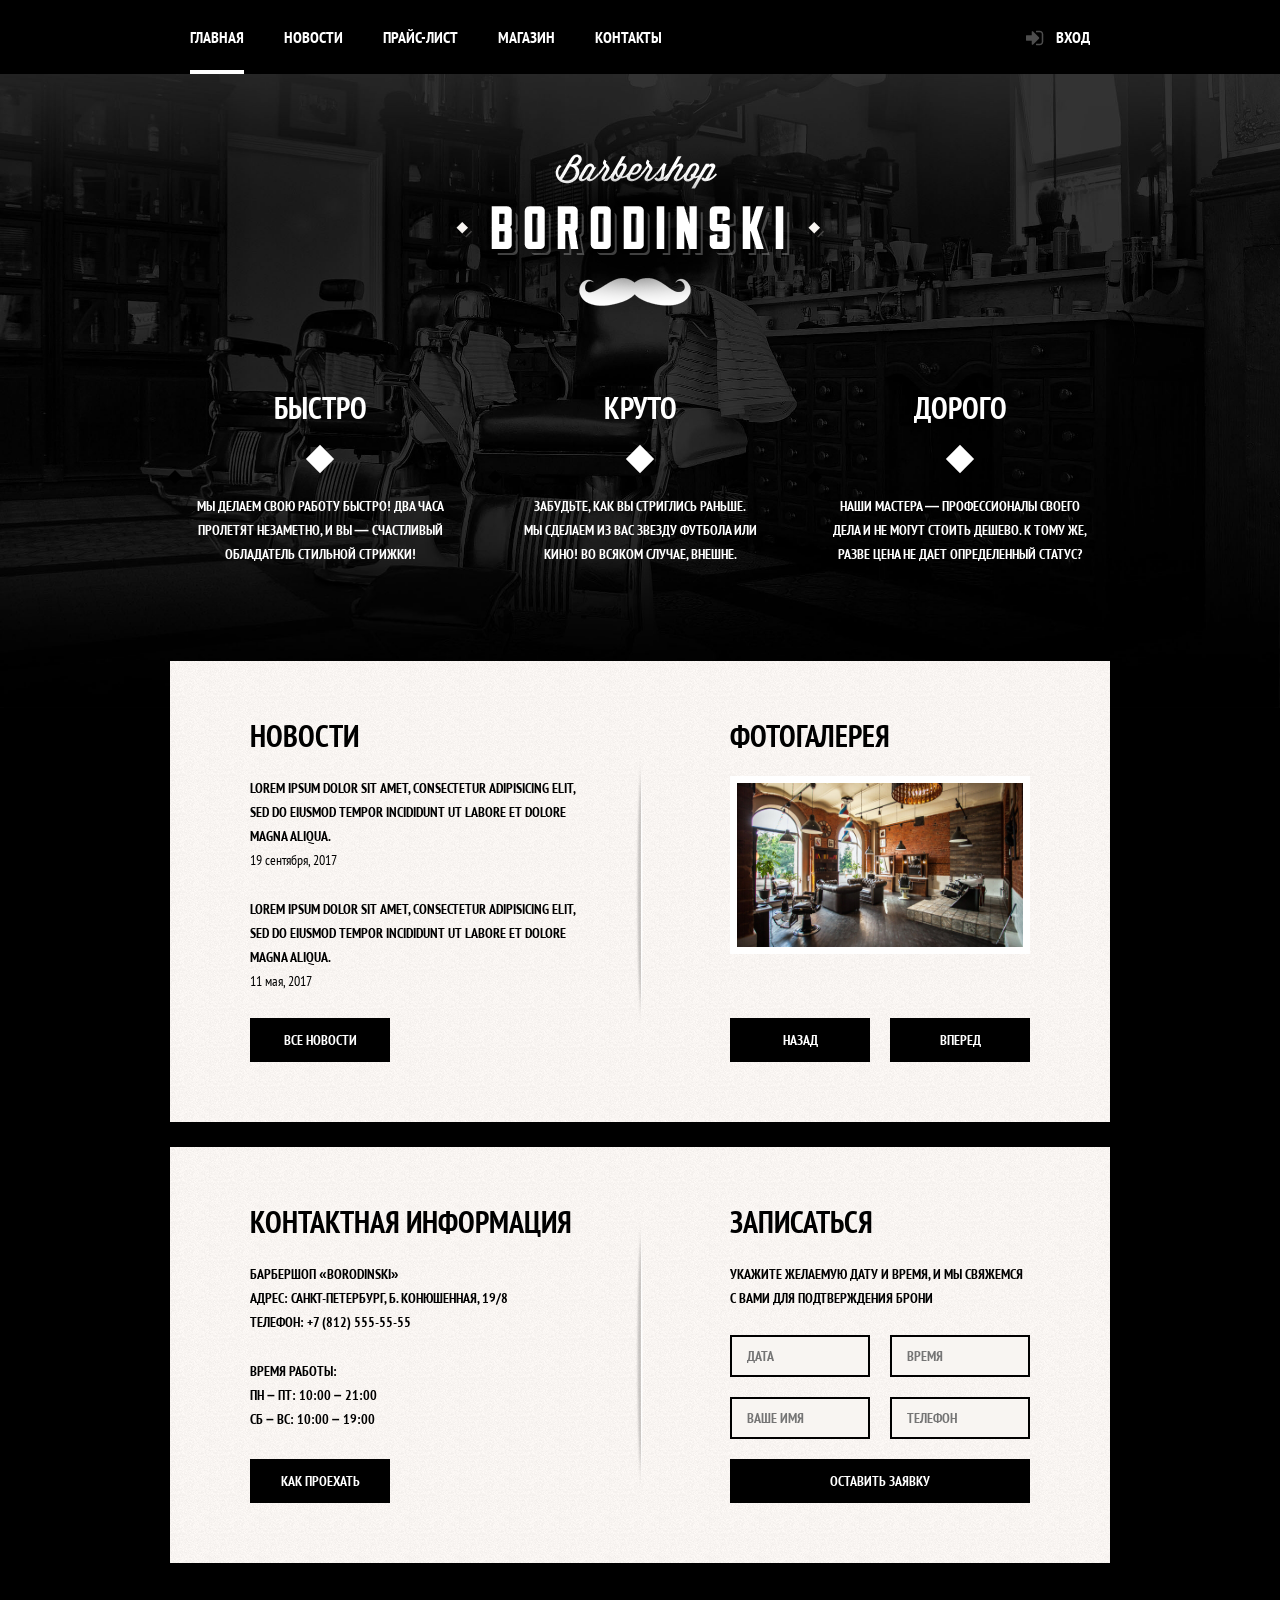
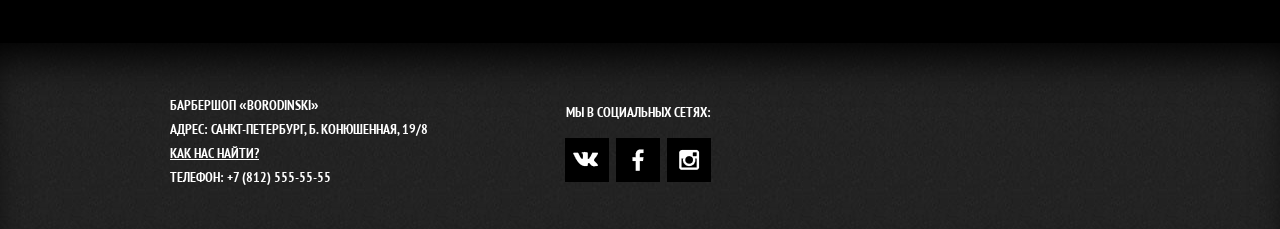
<file: works/barbershop/index.html>
<!DOCTYPE html>
<html lang="ru">

    <head>
        <meta charset="utf-8">
        <title>Barbershop «Borodinski»</title>
        <link rel="stylesheet" href="css/styles.css">
        <link rel="shortcut icon" href="img/favicon.ico" type="image/vnd.microsoft.icon">
        <link rel="icon" type="image/png" href="img/favicon-96x96.png" sizes="96x96">
        <link rel="icon" type="image/png" href="img/favicon-64x64.png" sizes="64x64">
        <link rel="icon" type="image/png" href="img/favicon-32x32.png" sizes="32x32">
        <link rel="icon" type="image/png" href="img/favicon-16x16.png" sizes="16x16">
    </head>

    <body>

        <header class="page-header">
            <nav class="nav-bar  container">

                <ul class="main-nav">
                    <li class="main-nav-item">
                        <a class="nav-item-link  current-page" href="index.html">Главная</a>
                    </li>
                    <li class="main-nav-item">
                        <a class="nav-item-link" href="news.html">Новости</a>
                    </li>
                    <li class="main-nav-item">
                        <a class="nav-item-link" href="price.html">Прайс-лист</a>
                    </li>
                    <li class="main-nav-item">
                        <a class="nav-item-link" href="shop.html">Магазин</a>
                    </li>
                    <li class="main-nav-item">
                        <a class="nav-item-link" href="contacts.html">Контакты</a>
                    </li>
                </ul>

                <ul class="user-menu">
                    <li class="user-menu-item">
                        <a class="login-btn  user-menu-link" href="login.html">Вход</a>
                    </li>
                </ul>

            </nav>
        </header>

        <main class="index-main  page-main">
            <div class="container">

                    <h1 class="visually-hidden">Барбершоп «Borodinski»</h1>
                    <img class="index-logo" src="img/index-logo.png" width="368" height="153" alt="Барбершоп «Borodinski»">

                    <section class="index-features">
                        <h2 class="visually-hidden">Наши преимущества</h2>
                        <ul class="features-content">
                            <li class="features-item">
                                <b class="feautures-item-title">Быстро</b>
                                <p>Мы&nbsp;делаем свою работу быстро! Два часа пролетят незаметно, и&nbsp;Вы&nbsp;&mdash; счастливый обладатель стильной стрижки!</p>
                            </li>
                            <li class="features-item">
                                <b class="feautures-item-title">Круто</b>
                                <p>Забудьте, как&nbsp;Вы стриглись раньше. Мы&nbsp;сделаем из&nbsp;Вас звезду футбола или кино! Во&nbsp;всяком случае, внешне.</p>
                            </li>
                            <li class="features-item">
                                <b class="feautures-item-title">Дорого</b>
                                <p>Наши мастера&nbsp;&mdash; профессионалы своего дела и&nbsp;не&nbsp;могут стоить дешево. К&nbsp;тому&nbsp;же, разве цена не&nbsp;дает определенный статус?</p>
                            </li>
                        </ul>
                    </section>

                <div class="index-content-wrapper">

                    <section class="index-news">
                        <h2 class="index-content-title">Новости</h2>
                        <p>
                            Lorem ipsum dolor sit amet, consectetur adipisicing elit, sed do eiusmod tempor incididunt ut labore et dolore magna aliqua.<br>
                            <time datetime="2017-09-19">19 сентября, 2017</time>
                        </p>
                        <p>
                            Lorem ipsum dolor sit amet, consectetur adipisicing elit, sed do eiusmod tempor incididunt ut labore et dolore magna aliqua.<br>
                            <time datetime="2017-01-11">11 мая, 2017</time>
                        </p>
                        <a class="btn" href="news.html" title="Перейти на страницу новостей">Все новости</a>
                    </section>

                    <section class="index-gallery">
                        <h2 class="index-content-title">Фотогалерея</h2>
                        <div class="gallery-content">
                            <a class="gallery-photo" href="img/gallery-item-1.jpg" title="Открыть в полном размере" target="_blank">
                                <img src="img/gallery-item-1.jpg" width="286" height="164" alt="Фото 1">
                            </a>
                            <a class="gallery-photo" href="img/gallery-item-2.jpg" title="Открыть в полном размере" target="_blank">
                                <img src="img/gallery-item-2.jpg" width="286" height="164" alt="Фото 2">
                            </a>
                            <a class="gallery-photo" href="img/gallery-item-3.jpg" title="Открыть в полном размере" target="_blank">
                                <img src="img/gallery-item-3.jpg" width="286" height="164" alt="Фото 3">
                            </a>
                            <a class="gallery-photo" href="img/gallery-item-4.jpg" title="Открыть в полном размере" target="_blank">
                                <img src="img/gallery-item-4.jpg" width="286" height="164" alt="Фото 4">
                            </a>
                            <a class="gallery-photo" href="img/gallery-item-5.jpg" title="Открыть в полном размере" target="_blank">
                                <img src="img/gallery-item-5.jpg" width="286" height="164" alt="Фото 5">
                            </a>
                            <a class="gallery-photo" href="img/gallery-item-6.jpg" title="Открыть в полном размере" target="_blank">
                                <img src="img/gallery-item-6.jpg" width="286" height="164" alt="Фото 6">
                            </a>
                            <a class="gallery-photo" href="img/gallery-item-7.jpg" title="Открыть в полном размере" target="_blank">
                                <img src="img/gallery-item-7.jpg" width="286" height="164" alt="Фото 7">
                            </a>
                        </div>
                    </section>

                </div>
                <div class="index-content-wrapper">

                    <section class="index-contacts">
                        <h2 class="index-content-title">Контактная информация</h2>
                        <p>
                            Барбершоп «Borodinski»<br>
                            Адрес: Санкт-Петербург, Б. Конюшенная, 19/8<br>
                            Телефон: <a href="tel:+78125555555">+7 (812) 555-55-55</a>
                        </p>
                        <p>
                            Время работы:<br>
                            Пн – Пт: 10:00 – 21:00<br>
                            Сб – Вс: 10:00 – 19:00<br>
                        </p>
                        <a class="map-btn  btn" href="contacts.html#map" title="Открыть карту">Как проехать</a>
                    </section>

                    <section class="index-appointment">
                        <h2 class="index-content-title">Записаться</h2>
                        <p>Укажите желаемую дату и время, и мы свяжемся с Вами для подтверждения брони</p>
                        <form class="appointment-form" action="index.html" method="post">

                            <div class="form-field-group">
                                <input id="date-field" class="appointment-field  form-field" type="text" name="date" placeholder="Дата">
                                <label for="date-field" class="form-field-label">Дата</label>
                            </div>

                            <div class="form-field-group">
                                <input id="time-field" class="appointment-field  form-field" type="text" name="time" placeholder="Время">
                                <label for="time-field" class="form-field-label">Время</label>
                            </div>

                            <div class="form-field-group">
                                <input id="name-field" class="appointment-field  form-field" type="text" name="name" placeholder="Ваше имя">
                                <label for="name-field" class="form-field-label">Ваше имя</label>
                            </div>

                            <div class="form-field-group">
                                <input id="phone-field" class="appointment-field  form-field" type="tel" name="phone" placeholder="Телефон">
                                <label for="phone-field" class="form-field-label">Телефон</label>
                            </div>

                            <button class="btn" type="submit">Оставить заявку</button>
                        </form>
                    </section>

                </div>

            </div>
        </main>

        <footer class="page-footer">
            <div class="footer-container  container">

                <p class="footer-contacts">
                    Барбершоп «Borodinski»<br>
                    Адрес: Санкт-Петербург, Б. Конюшенная, 19/8<br>
                    <a class="map-link" href="contacts.html#map" title="Открыть карту">Как нас найти?</a><br>
                    Телефон: <a href="tel:+78125555555">+7 (812) 555-55-55</a>
                </p>

                <div class="footer-social">
                    <p>Мы в социальных сетях:</p>
                    <a class="social-btn  social-btn-vk" href="https://vk.com" target="_blank">Вконтакте</a>
                    <a class="social-btn  social-btn-fb" href="https://facebook.com" target="_blank">Фейсбук</a>
                    <a class="social-btn  social-btn-inst" href="https://www.instagram.com" target="_blank">Инстаграм</a>
                </div>
            </div>
        </footer>

        <div class="modal-overlay"></div>

        <div class="modal-content-form">
            <h1 class="inner-title">Личный кабинет</h1>
            <p>Введите логин и пароль</p>
            <form class="login-form" action="index.html" method="post">
                <div class="form-field-group">
                    <input id="login-field" class="login-field  login-form-field  form-field" type="text" name="login" placeholder="Логин">
                    <label for="login-field" class="form-field-label">Логин</label>
                </div>

                <div class="form-field-group">
                    <input id="password-field" class="password-field  login-form-field  form-field" type="password" name="password" placeholder="Пароль">
                    <label for="password-field" class="form-field-label">Пароль</label>
                </div>

                <label class="checkbox-field">
                    <input class="custom-checkbox  visually-hidden" type="checkbox" name="remember" checked>
                    <span class="checkbox-replacer"></span>
                    Запомнить меня
                </label>

                <a class="restore-link" href="#">Напомнить пароль</a>
                <button class="btn" type="submit">Войти</button>
            </form>
            <p>Впервые на нашем сайте? <a class="sign-up-link" href="#">Зарегистрируйтесь!</a></p>
        </div>

        <div class="modal-content-photo"></div>

        <div class="modal-content-map">
            <iframe class="location-map" src="https://yandex.ru/map-widget/v1/-/CBQJiVTrHC" width="766" height="560"></iframe>
        </div>

        <script type="text/javascript" src="js/scripts.js"></script>

    </body>

</html>
</file>
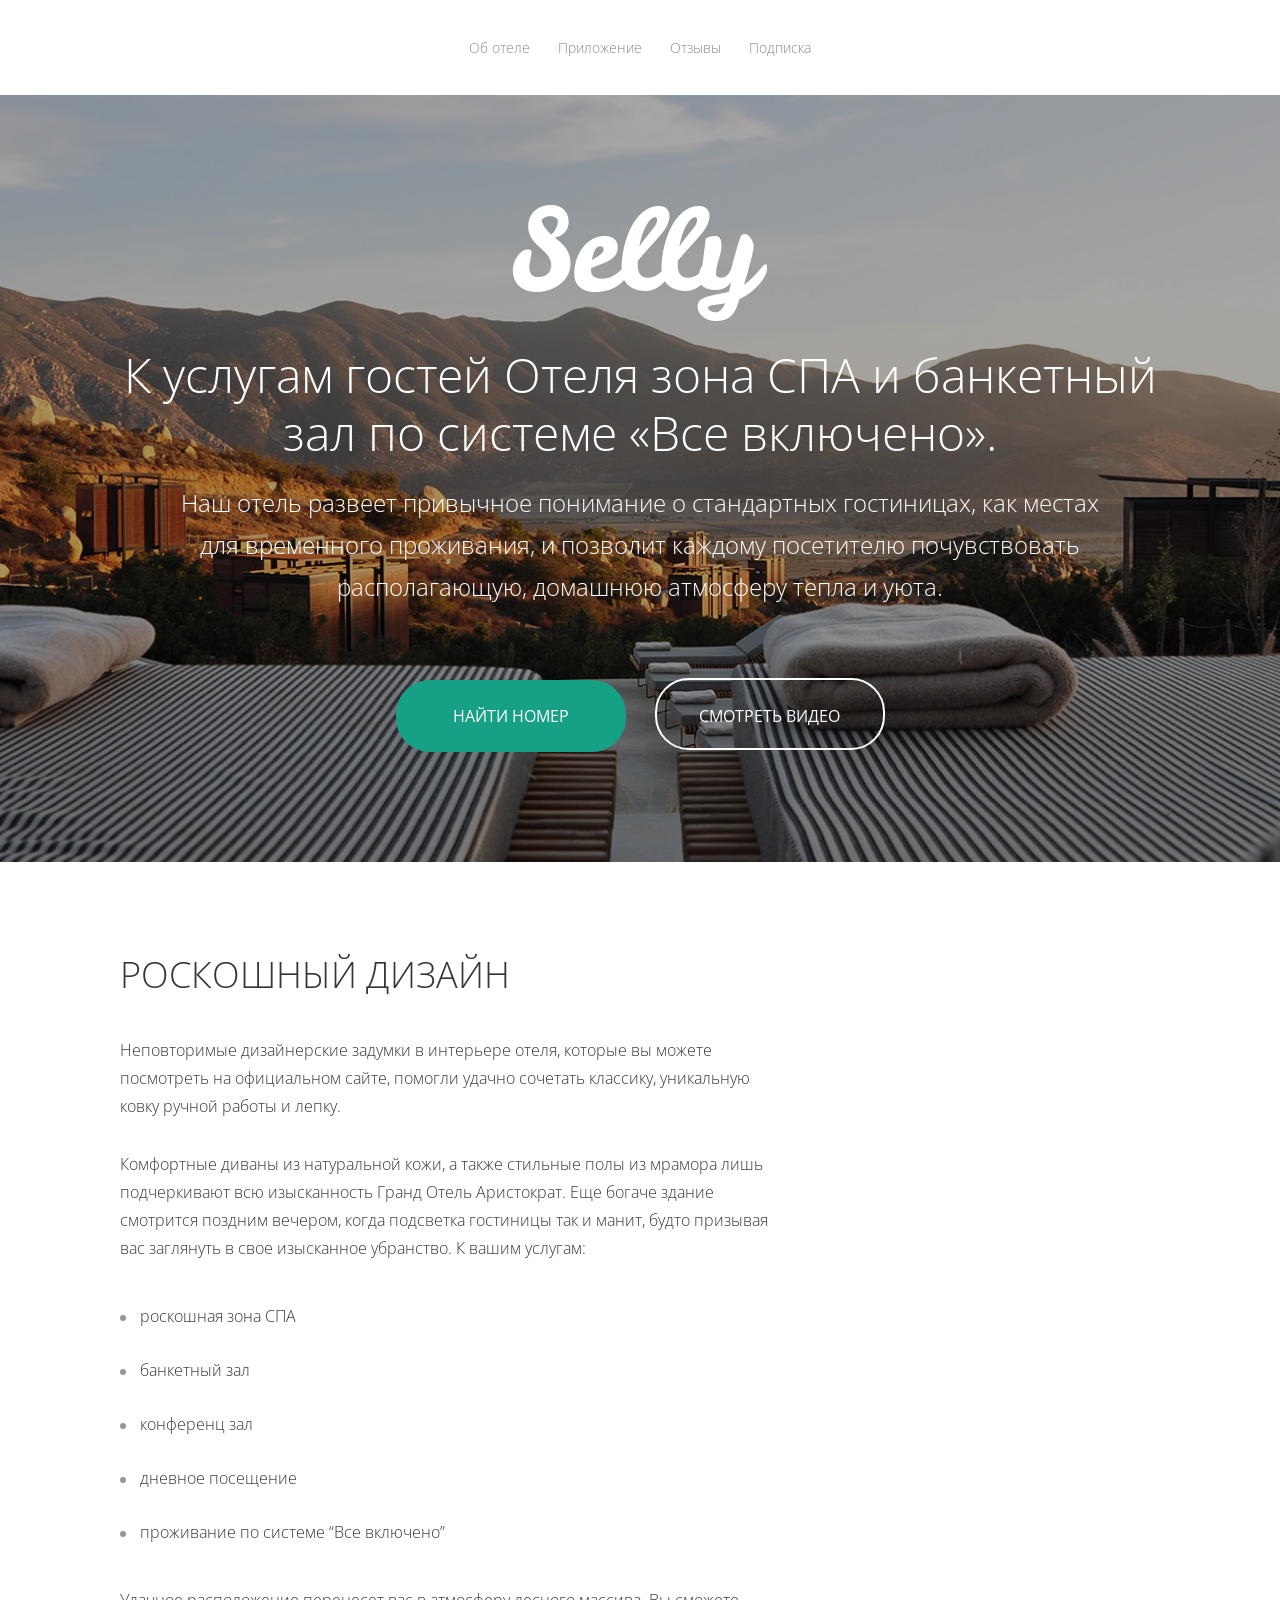
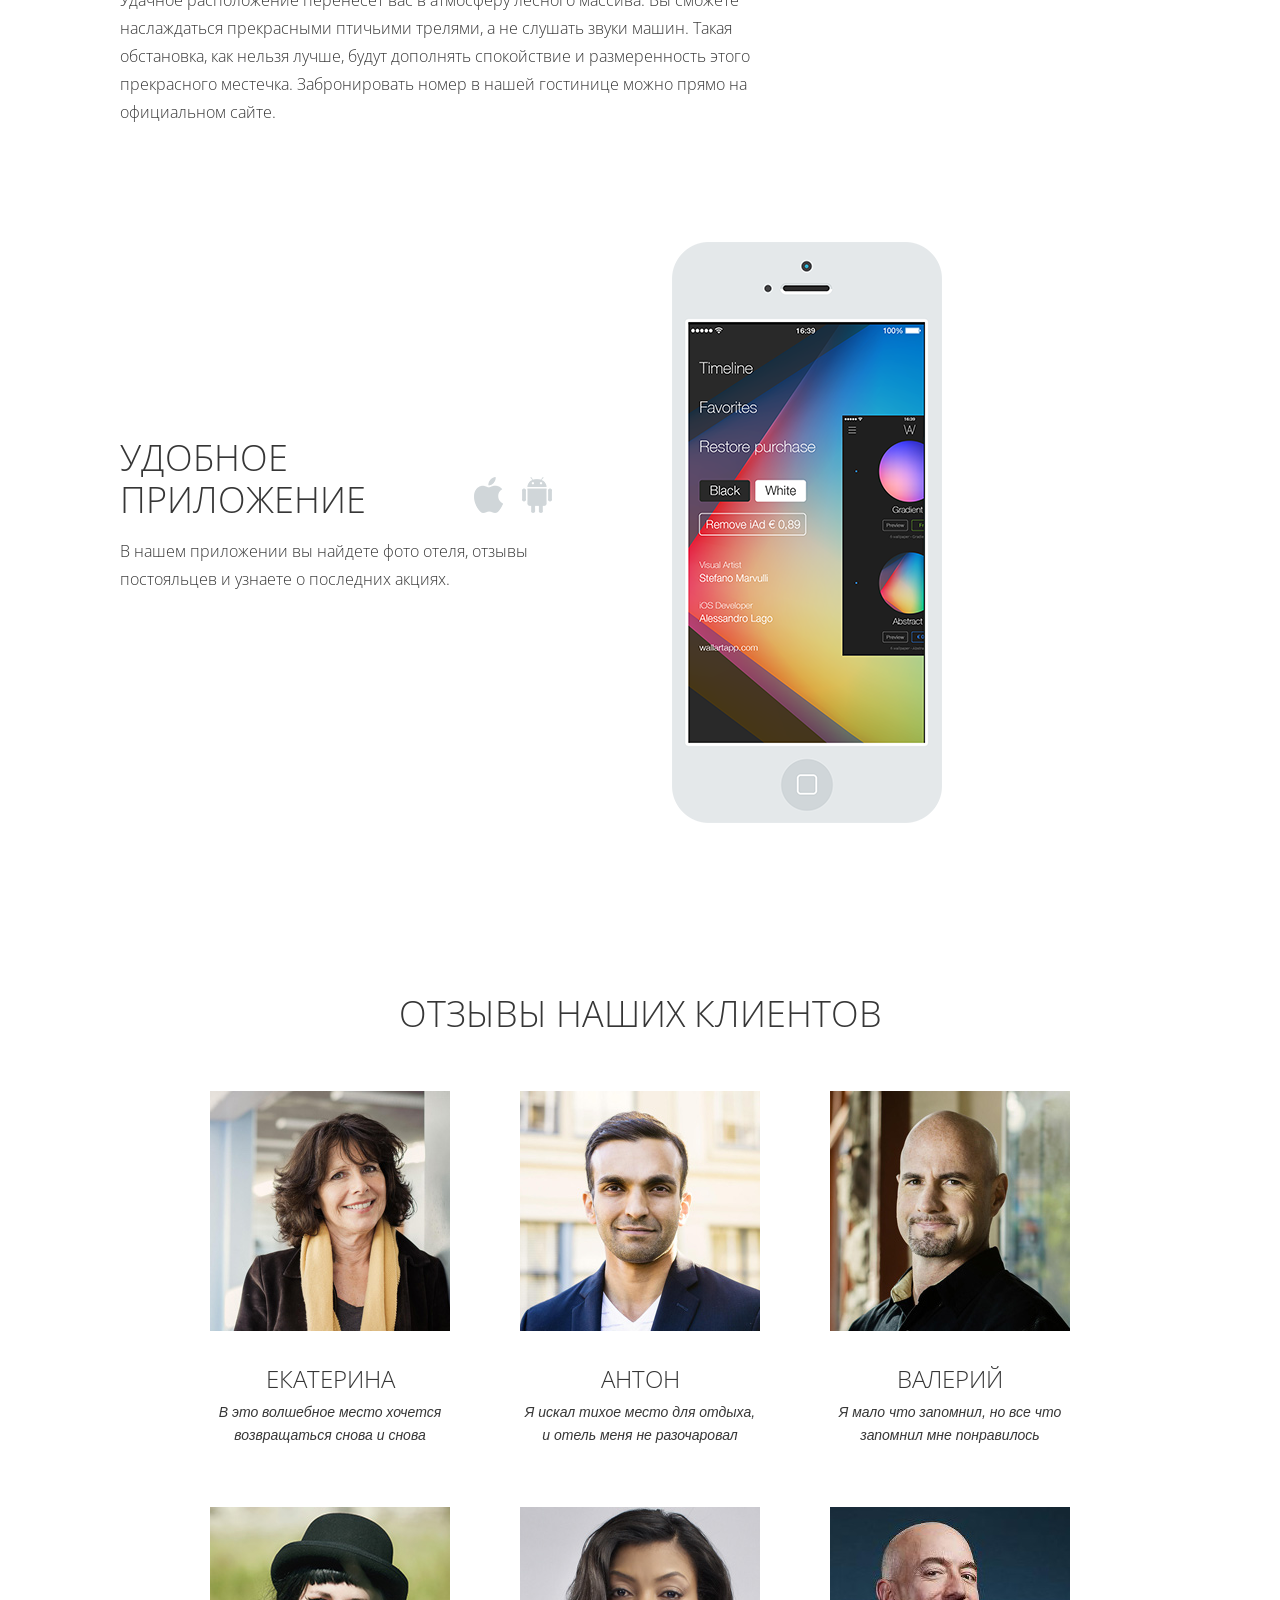
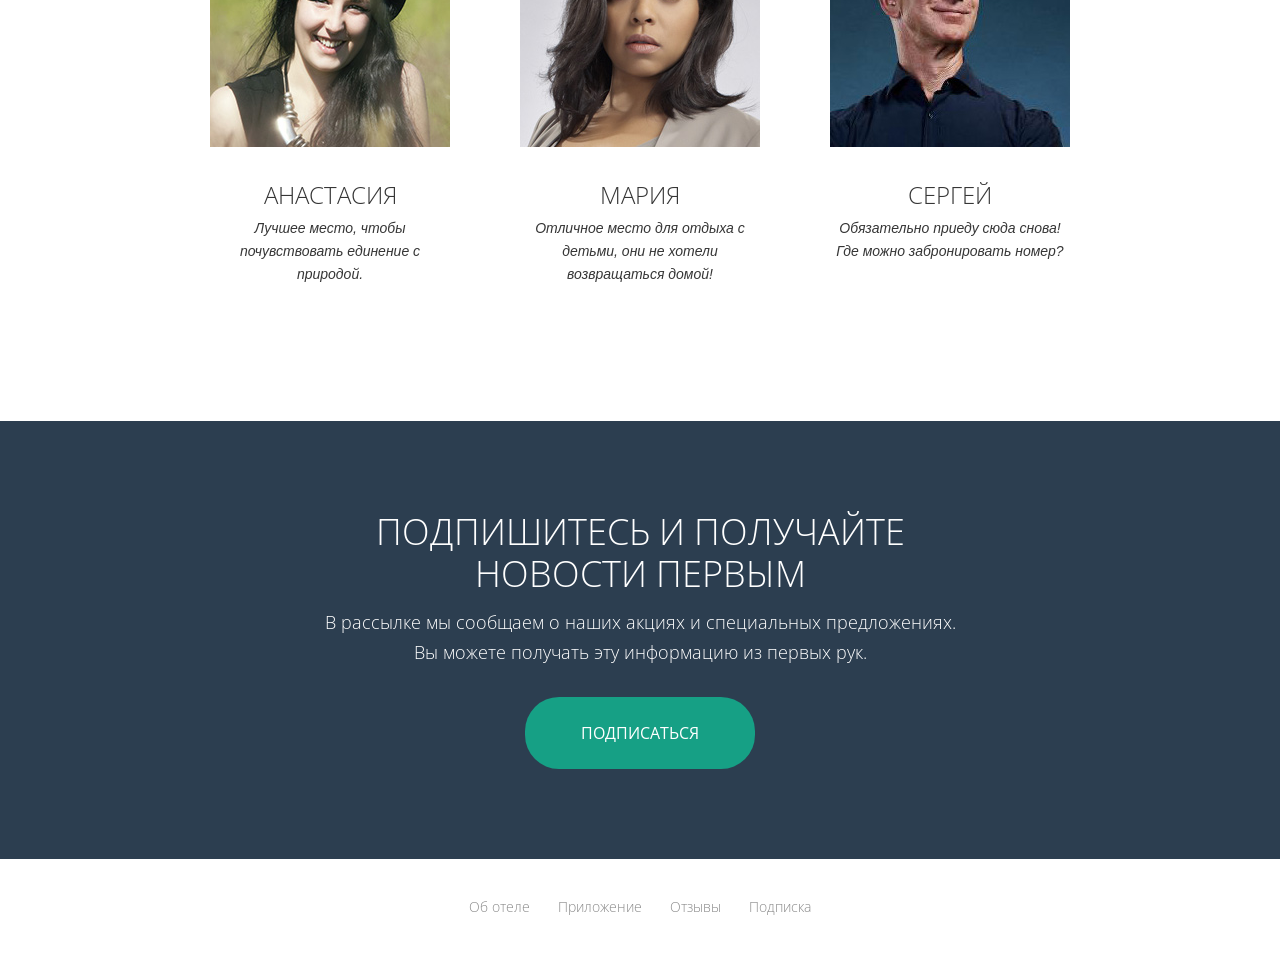
<file: works/coffeePage/index.html>
<!DOCTYPE html>
<html>
    <head>
        <meta charset="utf-8">
        <title>Selly - Отель в горах</title>
        <link href="css/style.css" rel="stylesheet">
        <link href="https://fonts.googleapis.com/css?family=Open+Sans:300,400" rel="stylesheet">
    </head>
    <body>
        <div class="top_menu_wrapper">
            <div class="mobile_menu_background">
                <div class="mobile_menu_wrapper" id="menuButton">
                    <span class="mobile_menu_icon"></span>
                    <span class="mobile_menu_text">Меню</span>
                </div>
            </div>
            <div class="menu_container" id="menuContainer">
                <ul class="menu">
                    <li class="menu_item">
                        <a href="#about" class="menu_link js_menu_link" id="aboutLink">Об отеле</a>
                    </li>
                    <li class="menu_item">
                        <a href="#app" class="menu_link js_menu_link" id="appLink">Приложение</a>
                    </li>
                    <li class="menu_item">
                        <a href="#feedback" class="menu_link js_menu_link" id="feedbackLink">Отзывы</a>
                    </li>
                    <li class="menu_item">
                        <a href="#subscribe" class="menu_link js_menu_link" id="subscribeLink">Подписка</a>
                    </li>
                </ul>
            </div>
        </div>
        
        <div class="promo_wrapper" id="promoWrapper">
            <div class="promo_container">
                <img src="images/selly.png" alt="Selly logo" class="promo_logo">
                <h1 class="promo_title" id="promoTitle">
                    К услугам гостей Отеля зона СПА и банкетный зал по системе «Все включено».
                </h1>
                <p class="promo_subtitle">
                    Наш отель развеет привычное понимание о стандартных гостиницах, как местах для временного проживания, и позволит каждому посетителю почувствовать располагающую, домашнюю атмосферу тепла и уюта.
                </p>
            
                <button class="success_button" id="findNumberButton">Найти номер</button>
                <button class="additional_button" id="watchVideoButton">Смотреть видео</button>
            </div>
        </div>
        
        <div class="content_wrapper" id="about">
            <div class="description">
                <h2 class="article_title">Роскошный дизайн</h2>
                <p class="article_text">
                    Неповторимые дизайнерские задумки в интерьере отеля, которые вы можете посмотреть на официальном сайте, помогли удачно сочетать классику, уникальную ковку ручной работы и лепку.
                </p>
                
                <p class="article_text">
                    Комфортные диваны из натуральной кожи, а также стильные полы из мрамора лишь подчеркивают всю изысканность Гранд Отель Аристократ. Еще богаче здание смотрится поздним вечером, когда подсветка гостиницы так и манит, будто призывая вас заглянуть в свое изысканное убранство. К вашим услугам:
                </p>
                
                <ul class="article_menu">
                    <li class="article_menu_item">роскошная зона СПА</li>
                    <li class="article_menu_item">банкетный зал</li>
                    <li class="article_menu_item">конференц зал</li>
                    <li class="article_menu_item">дневное посещение</li>
                    <li class="article_menu_item">проживание по системе “Все включено”</li>
                </ul>
                
                <p class="article_text">
                    Удачное расположение перенесет вас в атмосферу лесного массива. Вы сможете наслаждаться прекрасными птичьими трелями, а не слушать звуки машин. Такая обстановка, как нельзя лучше, будут дополнять спокойствие и размеренность этого прекрасного местечка. Забронировать номер в нашей гостинице можно прямо на официальном сайте.
                </p>
            </div>
        </div>

        <div class="content_wrapper feature_wrapper" id="app">
            <div class="feature_description">
                <div class="feature_title_wrapper">
                    <h3 class="feature_title">Удобное приложение</h3>
                    <div class="feature_title_icons">
                        <img src="images/apple-icon.png" alt="Icon" class="feature_icon">
                        <img src="images/android-icon.png" alt="Icon" class="feature_icon">
                    </div>
                </div>
                <p class="feature_subtitle">
                    В нашем приложении вы найдете фото отеля, отзывы постояльцев и узнаете о последних акциях.
                </p>
            </div>
            <div class="feature_image_wrapper">
                <img src="images/phone-app.png" alt="App">
            </div>
            <div class="clear"></div>
        </div>
        
        <div class="content_wrapper feedback_wrapper" id="feedback">
            <h3 class="feedback_title">Отзывы наших клиентов</h3>
            <div class="feedbacks">
                <div class="feedback_container">
                    <img class="feedback_photo" alt="Екатерина" src="images/photo_one.jpg">
                    <h4 class="person_name">Екатерина</h4>
                    <p class="feedback_text">
                        В это волшебное место хочется возвращаться снова и снова
                    </p>
                </div>
                
                <div class="feedback_container">
                    <img class="feedback_photo" alt="Антон" src="images/photo_two.jpg">
                    <h4 class="person_name">Антон</h4>
                    <p class="feedback_text">
                        Я искал тихое место для отдыха, и отель меня не разочаровал
                    </p>
                </div>
                
                <div class="feedback_container last">
                    <img class="feedback_photo" alt="Валерий" src="images/photo_three.jpg">
                    <h4 class="person_name">Валерий</h4>
                    <p class="feedback_text">
                        Я мало что запомнил, но все что запомнил мне понравилось
                    </p>
                </div>
                <div class="clear"></div>
            </div>
            
            <div class="feedbacks">
                <div class="feedback_container">
                    <img class="feedback_photo" alt="Анастасия" src="images/photo_four.jpg">
                    <h4 class="person_name">Анастасия</h4>
                    <p class="feedback_text">
                        Лучшее место, чтобы почувствовать единение с природой.
                    </p>
                </div>
                
                <div class="feedback_container">
                    <img class="feedback_photo" alt="Мария" src="images/photo_five.jpg">
                    <h4 class="person_name">Мария</h4>
                    <p class="feedback_text">
                        Отличное место для отдыха с детьми, они не хотели возвращаться домой!
                    </p>
                </div>
                
                <div class="feedback_container last">
                    <img class="feedback_photo" alt="Сергей" src="images/photo_six.jpg">
                    <h4 class="person_name">Сергей</h4>
                    <p class="feedback_text">
                        Обязательно приеду сюда снова! Где можно забронировать номер?
                    </p>
                </div>
                <div class="clear"></div>
            </div>
        </div>
        
        <div class="separation_wrapper" id="subscribe">
            <div class="content_wrapper">
                <h2 class="promo_title">
                    Подпишитесь и получайте <br>новости первым
                </h2>
                <p class="promo_subtitle">
                    В рассылке мы сообщаем о наших акциях и специальных предложениях. <br>Вы можете получать эту информацию из первых рук.
                </p>
                <button class="success_button" id="subscribePopupButton">Подписаться</button>
            </div>
        </div>
        
        <div class="bottom_menu menu_wrapper">
            <div class="menu_container">
                <ul class="menu">
                    <li class="menu_item">
                        <a href="#about" class="menu_link" id="aboutFooterLink">Об отеле</a>
                    </li>
                    <li class="menu_item">
                        <a href="#app" class="menu_link" id="appFooterLink">Приложение</a>
                    </li>
                    <li class="menu_item">
                        <a href="#feedback" class="menu_link" id="feedbackFooterLink">Отзывы</a>
                    </li>
                    <li class="menu_item">
                        <a href="#subscribe" class="menu_link" id="subscribeFooterLink">Подписка</a>
                    </li>
                </ul>
            </div>
        </div>
        
        <div class="scroll_up_arrow" id="scrollUpArrow"></div>
        
        <!-- Modal window -->
        <div class="overlay" id="overlay"></div>
        <div class="popup_wrapper" id="popupWindow">
            <div class="popup">
                <div class="close_button" id="closeButton"></div>
                <h2 class="popup_title">Подпишитесь на рассылку</h2>
                <p class="popup_subtitle">
                    Обещаем, что будем присылать вам только самую важную информацию о наших акциях и специальных предложениях.
                </p>
                <form id="subscribeForm" action="https://echo.htmlacademy.ru/courses" method="get" class="order_form">
                    <input id="emailField" type="text" name="email" placeholder="Введите email" class="popup_input_field">
                    <span id="errorMessage" class="error_message hidden">Пожалуйста, введите ваш email</span>
                    <button class="success_button popup_success_button">Подписаться</button>
                </form>
            </div>
        </div>
        <!-- End of modal window -->
        
        <script src="js/jquery-3.3.1.min.js"></script>
        <script src="js/jquery.scrollTo.min.js"></script>
        <script src="js/app.js"></script>
    </body>
</html>
</file>
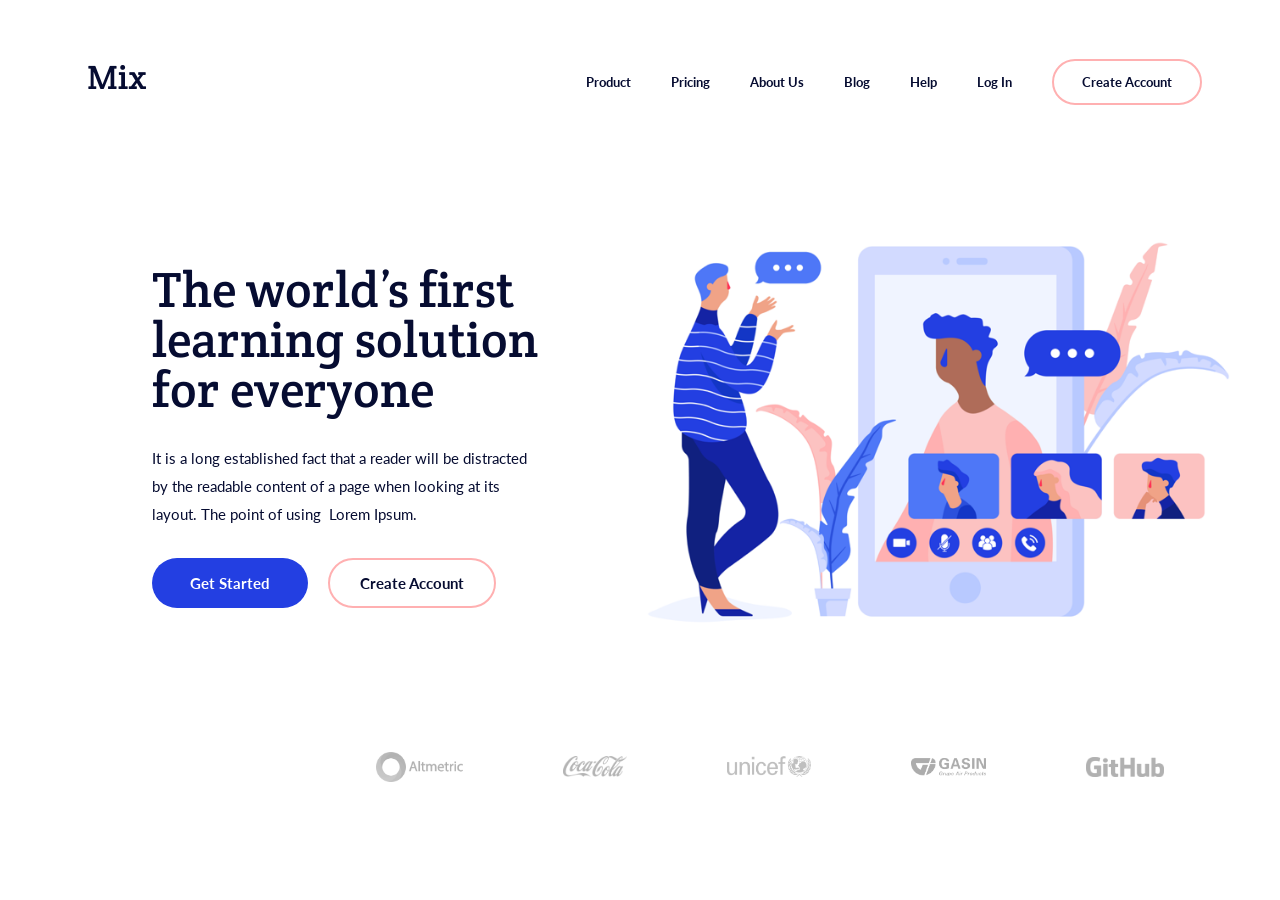
<file: works/promoPage/index.html>
<!DOCTYPE html>
<html lang="en-US">
    <head>
        <meta charset="utf-8">
        <title>Promo site</title>
        <link href="css/style.css" rel="stylesheet">
        <link href="https://fonts.googleapis.com/css?family=Crete+Round&display=swap" rel="stylesheet">
        <link href="https://fonts.googleapis.com/css?family=Lato&display=swap" rel="stylesheet">
        <meta name="viewport" content="width=device-width, initial-scale=1.0">
    </head>
    <body class="article_wrapper">
        <header id="header">
            <div class="logo">Mix</div>
            <div class="burger_menu_button_wraper" id="menu_button">
                <div class="burger_menu_button"></div>
            </div>
            <nav class="top_nav" id="top_menu">
                <ul>
                    <li class="top_nav_item"><a href="#">Product</a></li>
                    <li class="top_nav_item"><a href="#">Pricing</a></li>
                    <li class="top_nav_item"><a href="#">About Us</a></li>
                    <li class="top_nav_item"><a href="#">Blog</a></li>
                    <li class="top_nav_item"><a href="#">Help</a></li>
                    <li class="top_nav_item"><a href="#">Log In</a></li>
                    <li class="top_nav_item acc_button">
                        <button class="create_acc_button">Create Account</button>
                    </li>
                </ul>
            </nav>
        </header>
        <main class="main_section">
            <div class="text_content">
                <h1 class="main_text_title">The world’s first learning solution for everyone</h1>
                <p class="text">
                    It is a long established fact that a reader will be distracted by the readable content of a page when looking at its layout. The point of using &nbsp;Lorem Ipsum.
                </p>
                <div class="button_section">
                    <button class="get_started_button">
                        Get Started
                    </button>
                    <button class="create_acc_button">
                        Create Account
                    </button>
                </div>
            </div>
            <div class="img_content">
                <img src="images/clipart.png" alt="Woman teaches people through video conference">
            </div>
        </main>
        <footer>
            <img src="images/altmetric_logo.png" class="altmetric_logo partner_logo" alt="Altmetric logo">
            <img src="images/coca-cola_logo.png" class="coca-cola_logo partner_logo" alt="Coca-cola logo">
            <img src="images/unicef_logo.png" class="unicef_logo partner_logo" alt="Unisef logo">
            <img src="images/gasin_logo.png" class="gasin_logo partner_logo" alt="Gasin logo">
            <img src="images/github_logo.png" class="github_logo partner_logo" alt="Github logo">
        </footer>

        <script src="js/jquery-3.3.1.min.js"></script>
        <script src="js/promo.js"></script>
    </body>
</html>
</file>
<file: works/barbershop/css/styles.css>
@font-face {
    font-family: "PT Sans Narrow";
    src: url("../font/ptsansnarrow.woff2") format("woff2"),
         url("../font/ptsansnarrow.woff") format("woff");
    font-weight: normal;
    font-style: normal;
}

@font-face {
    font-family: "PT Sans Narrow";
    src: url("../font/ptsansnarrowbold.woff2") format("woff2"),
         url("../font/ptsansnarrowbold.woff") format("woff");
    font-weight: bold;
    font-style: normal;
}

@keyframes bounce {
    0% {transform: translateY(-1000px);}
    70% {transform: translateY(30px);}
    90% {transform: translateY(-10px);}
    100% {transform: translateY(0);}
}

@keyframes shake {
    0%, 100% {transform: translateX(0);}
    10%, 30%, 50%, 70%, 90% {transform: translateX(-10px);}
    20%, 40%, 60%, 80% {transform: translateX(10px);}
}

html,
body {
    padding: 0;
    margin: 0;
    height: 100%;
}

body {
    display: flex;
    flex-direction: column;
    font: 700 14px/24px "PT Sans Narrow", Arial, sans-serif;
    text-transform: uppercase;
}

a {
    text-decoration: none;
    color: inherit;
}

.container {
    width: 940px;
    padding: 0 10px;
    margin: 0 auto;
}

.visually-hidden {
    position: absolute;
    overflow: hidden;
    clip: rect(0 0 0 0);
    height: 1px;
    width: 1px;
    margin: -1px;
    padding: 0;
    border: 0;
}

.page-header {
    color: rgb(255, 255, 255);
    background: rgb(0, 0, 0);
}

.nav-bar {
    display: flex;
    flex-wrap: wrap;
}

.inner-logo {
    padding: 25px 20px 18px 0;
}

.main-nav,
.user-menu {
    padding: 0;
    margin: 0;
    list-style: none;
    font-size: 0;
}

.user-menu {
    margin-left: auto;
}

.main-nav-item,
.user-menu-item {
    display: inline-block;
    vertical-align: top;
    font-size: 16px;
}

.nav-item-link,
.user-menu-link {
    position: relative;
    display: block;
    padding: 25px 20px;
}

.nav-item-link:hover,
.user-menu-link:hover {
    background: rgb(36, 36, 36);
}

.nav-item-link:active,
.user-menu-link:active {
    color: rgba(255, 255, 255, 0.3);
}

.login-btn {
    padding-left: 50px;
}

.login-btn::before {
    content: "";
    position: absolute;
    top: 30px;  left: 20px;
    width: 18px;
    height: 18px;
    background: url("../img/icons-sprite.png") -15px -15px no-repeat;
    opacity: 0.3;
}

.login-btn:hover::before {
    opacity: 1;
}

.current-page:after {
    content: "";
    position: absolute;
    bottom: 0;  left: 20px;  right: 20px;
    display: block;
    border: 2px solid rgb(255, 255, 255);
}

.current-page:hover {
    background: rgb(0, 0, 0);
}

.login-btn:after {
    left: 50px;
}

.page-main {
    flex-grow: 1;
    padding: 60px 0 180px;
    color: rgb(0, 0, 0);
    background: rgb(248, 245, 242) url("../img/bg.jpg");
}

.page-main a:hover {
    color: rgb(102, 61, 21);
}
.page-main a:active {
    color: rgba(102, 61, 21, 0.3);
}

.page-main p {
    padding: 0;
    margin: 0;
    margin-bottom: 14px;
}

.page-main ul {
    padding: 0;
    margin: 0;
    list-style: none;
}

.page-main ul li {
    position: relative;
    padding-left: 20px;
    margin-bottom: 15px;
}

.page-main ul li::before {
    content: "";
    position: absolute;
    left: 0;  top:50%;
    display:block;
    width: 10px;
    height: 10px;
    margin-top: -5px;
    background: rgb(0, 0, 0);
    transform: rotate(45deg);
}

.page-main table {
    width: 100%;
    border-collapse: collapse;
}

.page-main table td {
    width: 50%;
    padding: 10px 20px;
    text-align: center;
    border: 2px solid rgb(0, 0, 0);
}
.page-main table td:first-child {
    text-align: left;
}


.inner-title {
    width: 100%;
    padding: 0;
    margin: 0;  margin-bottom: 20px;
    font-size: 30px;
    line-height: 42px;
}

.page-main .btn{
    width: 140px;
    padding: 10px 0;
}
.page-main .btn:hover {
    color: rgb(255, 255, 255);
    background: rgb(102, 61, 21);
}
.page-main .btn:active {
    color: rgba(255, 255, 255, 0.3);
}

.breadcrumps {
    width: 100%;
    margin-bottom: 50px;
}

.breadcrumps-link {
    position: relative;
    margin-right: 40px;
}

.breadcrumps-link::after {
    content: "";
    position: absolute;
    top: 3px;  right: -25px;
    display: inline-block;
    width: 10px;
    height: 10px;
    background: rgb(0, 0, 0);
    transform: rotate(45deg);
}

.breadcrumps-current {
    color: rgb(171, 169, 167);
}


.inner-content-title {
    width: 100%;
    padding: 0;
    margin: 0;  margin-bottom: 30px;
    font-size: 24px;
    line-height: 30px;
}

.page-footer {
    padding: 50px 0 40px;
    color: rgb(255, 255, 255);
    background: rgb(36, 36, 36) url("../img/footer-bg.jpg");
    box-shadow: inset 0 30px 40px -15px rgb(0, 0, 0);
}

.footer-container {
    display: flex;
    align-items: center;
}

.page-footer a:hover {
    text-decoration: underline;
}
.page-footer a:active {
    color: rgba(255, 255, 255, 0.3);
}

.footer-contacts {
    padding: 0;
    margin: 0;
}

.map-link {
    text-decoration: underline;
}

.footer-social {
    margin-left: 135px;
    text-align: center;
}

.footer-social p {
    padding: 0;
    margin: 0;  margin-bottom: 14px;
}

.social-btn {
    display: inline-block;
    box-sizing: border-box;
    width: 44px;
    height: 44px;
    margin: 0 2px;
    font-size: 0;
    vertical-align: top;
    background: rgb(0, 0, 0) url("../img/icons-sprite.png") no-repeat;
}

.social-btn:hover {
    background-color: rgb(255, 255, 255);
}

.social-btn:active {
    background-color: rgba(255, 255, 255, 0.3);
}

.social-btn-vk {
    background-position: -7px -140px;
}
.social-btn-vk:hover {
    background-position: -7px -186px;
}

.social-btn-fb {
    background-position: 1px -234px;
}
.social-btn-fb:hover {
    background-position: 0px -286px;
}

.social-btn-inst {
    background-position: -3px -338px;
}
.social-btn-inst:hover {
    background-position: -3px -389px;
}


.footer-copyright {
    padding: 0;
    margin: 0;  margin-left: auto;
    text-align: right;
}

.footer-copyright .copyright-btn {
    display: block;
    padding: 10px;
    margin-top: 14px;
}

.footer-copyright .copyright-btn:hover {
    text-decoration: none;
    color: rgb(0, 0, 0);
    background: rgb(255, 255, 255);
}

.footer-copyright .copyright-btn:active {
    background: rgba(255, 255, 255, 0.3);
}

.btn {
    display: inline-block;
    vertical-align: top;
    box-sizing: border-box;
    font: inherit;
    text-align: center;
    text-transform: inherit;
    color: rgb(255, 255, 255);
    background: rgb(0, 0, 0);
    border: none;
    cursor: pointer;
}

.btn:hover {
    color: rgb(255, 255, 255);
    background: rgb(102, 61, 21);
}

.btn:active {
    color: rgba(255, 255, 255, 0.3);
    border: none;
    outline: none;
}

.btn.disabled,
.btn:disabled {
    opacity: 0.5;
    cursor: default;
}

.btn.disabled:hover,
.btn:disabled:hover {
    background: rgb(0, 0, 0);
}

.form-field-group {
    position: relative;
}

.form-field {
    box-sizing: border-box;
    padding: 7px 15px;
    font: inherit;
    text-transform: inherit;
    color: inherit;
    border: 2px solid rgb(0, 0, 0);
    background: rgb(248, 245, 242);
}
.form-field:focus {
    outline: 0;
    border: 2px solid rgb(102, 61, 21);
}

.form-field:placeholder-shown + .form-field-label {
    position: absolute;
    overflow: hidden;
    clip: rect(0 0 0 0);
    height: 1px;
    width: 1px;
    margin: -1px;
    padding: 0;
    border: 0;
}

.form-field:focus + .form-field-label {
    color: rgb(102, 61, 21);
}

.form-field-label {
    position: absolute;
    top: -10px;  left: 15px;
    display: block;
    padding: 0 2px;
    font-size: 12px;
    background: rgb(248, 245, 242);
}

.form-field-invalid {
    border-color: rgb(200, 0, 0);
}
.form-field-invalid:focus {
    border-color: rgb(200, 0, 0);
}

.checkbox-field,
.radio-btn-field {
    position: relative;
    padding-left: 30px;
    cursor: pointer;
}

.checkbox-field:hover,
.radio-btn-field:hover {
    color: rgb(102, 61, 21);
}

.checkbox-field:active,
.radio-btn-field:hover {
    color: rgba(102, 61, 21, 0.3);
}

.custom-checkbox + .checkbox-replacer {
    position: absolute; top: -1px; left: 0;
    box-sizing: border-box;
    width: 20px;
    height: 20px;
    border: 2px solid rgb(0, 0, 0);
}

.custom-checkbox:focus + .checkbox-replacer {
    border-color: rgb(102, 61, 21);
}

.custom-checkbox:checked + .checkbox-replacer::before,
.custom-checkbox:checked + .checkbox-replacer::after {
    content: "";
    position: absolute;
    top: 7px;  left: 0px;
    width: 15px;
    height: 2px;
    background: rgb(0, 0, 0);
}

.custom-checkbox:checked + .checkbox-replacer::before {
    transform: rotate(45deg);
}

.custom-checkbox:checked + .checkbox-replacer::after {
    transform: rotate(-45deg);
}

.custom-radio-btn + .radio-replacer {
    position: absolute;
    top: 1px;  left: 0;
    box-sizing: border-box;
    width: 20px;
    height: 20px;
    border: 2px solid rgb(0, 0, 0); border-radius: 50%;
}

.custom-radio-btn:focus + .radio-replacer {
    border-color: rgb(102, 61, 21);
}

.custom-radio-btn:checked + .radio-replacer::after {
    content: "";
    position: absolute;
    top: 4px;  left: 4px;
    width: 8px;
    height: 8px;
    background: rgb(0, 0, 0);
    border-radius: 50%;
}

.modal-overlay {
    display: none;
    position: fixed;
    top: 0;  left: 0;
    z-index: 100;
    width: 100%;
    height: 100%;
    background: rgba(0, 0, 0, 0.5);
}

.modal-overlay-show {
    display: block;
}

.modal-content-close {
    position: absolute;
    top: -5px; right: -30px;
    z-index: 200;
    width: 25px;
    height: 25px;
    font-size: 0;
    background: transparent;
    border: 0;
    cursor: pointer;
}

.modal-content-close::before,
.modal-content-close::after {
    content: "";
    position: absolute;
    top: 10px;  left: 2px;
    width: 22px;
    height: 4px;
    background: rgb(208, 208, 208);
}

.modal-content-close::before {
    transform: rotate(45deg);
}

.modal-content-close::after {
    transform: rotate(-45deg);
}

.modal-content-map {
    display: none;
    z-index: 200;
    position: fixed;
    top: 50%;  left: 50%;
    width: 780px;
    height: 574px;
    margin-left: -390px;  margin-top: -287px;
    box-sizing: border-box;
    border: 7px solid rgb(255, 255, 255);
}

.location-map {
    width: 100%;
    border: none;
}

.modal-content-map .modal-content-close {
    top: -10px;  right: -37px;
}

.modal-content-map-show {
    display: block;
}

.modal-content-form {
    display: none;
    position: absolute;
    top: 120px;  left: 50%;
    z-index: 200;
    width: 300px;
    padding: 60px 80px;
    margin-left: -230px;
    color: rgb(0, 0, 0);
    background: rgb(248, 245, 242) url("../img/bg.jpg");
    box-shadow: 0 20px 50px rgba(0, 0, 0, 0.7);
}

.modal-content-form-show {
    display: block;
    animation: bounce 0.6s;
}

.modal-content-form-error {
    animation: shake 0.6s;
}

.modal-content-form p {
    padding: 0;
    margin: 0;  margin-bottom: 14px;
}
.modal-content-form p:last-of-type {
    margin-bottom: 0;
}

.login-form .login-field,
.login-form .password-field {
    width: 300px;
    padding-right: 40px;
    margin-bottom: 14px;
    background: rgb(248, 245, 242) url("../img/icons-sprite.png") no-repeat;
}

.login-form .login-field {
    background-position: 252px -50px;
}

.login-form .password-field {
    background-position: 252px -96px;
}

.restore-link,
.sign-up-link {
    float: right;
    text-decoration: underline;
}

.restore-link:hover,
.sign-up-link:hover {
    color: rgb(102, 61, 21);
}

.restore-link:active,
.sign-up-link:active {
    color: rgba(102, 61, 21, 0.3);
}

.login-form .btn {
    width: 300px;
    padding: 10px 0;
    margin: 14px 0;
}

.index-main {
    padding: 80px 0;
    color: rgb(255, 255, 255);
    background: rgb(0, 0, 0) url("../img/index-bg.jpg") left top / 100% no-repeat;
}

.index-main p {
    margin-bottom: 25px;
}

.index-logo {
    display: block;
    width: 368px;
    margin: 0 auto;
}

.index-features {
    margin: 80px 0;
    color: rgb(255, 255, 255);
}

.features-content {
    display: flex;
    justify-content: space-between;
    padding: 0;
    margin: 0;
    list-style: none;
}

.features-item {
    width: 260px;
    padding: 0 20px;
    margin: 0;
    text-align: center;
}

.features-item p {
    padding: 0;
    margin: 0;
}

.feautures-item-title {
    font-size: 30px;
    line-height: 42px;
}

.feautures-item-title::after {
    content: "";
    display:block;
    width: 20px;
     height: 20px;
    margin: 20px auto 25px;
    background: rgb(255, 255, 255);
    transform: rotate(45deg);
}

.index-content-wrapper {
    display: flex;
    justify-content: space-between;
    padding: 60px 80px;
    margin-bottom: 25px;
    color: rgb(0, 0, 0);
    background: url("../img/content-splitter.png") no-repeat center,
                rgb(248, 245, 242) url("../img/bg.jpg");
}

.index-content-wrapper:last-child {
    margin-bottom: 0;
}

.index-content-title {
    padding: 0;
    margin: 0;
    margin-bottom: 25px;
    font-size: 30px;
    line-height: 42px;
}

.index-content-title::first-line {
    line-height: 30px;
}

.index-news,
.index-contacts {
    width: 340px;
}

.index-gallery,
.index-appointment {
    width: 300px;
}

.index-news time {
    font-weight: 400;
    text-transform: none;
}

.gallery-content {
    max-height: 285px;
    overflow-y: scroll;
    overflow-x: hidden;
}

.gallery-photo {
    padding: 0;
    margin: 0;
    display: block;
}

.gallery-photo img {
    padding: 0;
    margin: 0;
    border: 7px solid rgb(255, 255, 255);
}

.index-gallery-js {
    display: flex;
    flex-direction: column;
    align-items: flex-start;
}

.index-gallery-js .gallery-content {
    position: relative;
    overflow: visible;
    height: 178px;
    margin-bottom: 50px;
}

.index-gallery-js .gallery-photo {
    position: absolute;
    top: 0;  left: 0;
}

.index-gallery-js .current-photo {
    position: relative;
    z-index: 10;
}

.index-gallery-js .current-photo:hover::before {
    content: "";
    position: absolute;
    top: 40px;  left: 110px;
    box-sizing: border-box;
    width: 80px;
    height: 80px;
    background: rgba(200, 200, 200, 0.5) url("../img/favicon-64x64.png") 50% 50% / 70% no-repeat;
    border: 5px solid rgb(0, 0, 0);
    border-radius: 50%;
}

.index-gallery-js .current-photo:hover::after {
    content: "";
    position: absolute;
    top: 122px;  left: 162px;
    width: 30px;
    height: 10px;
    background: rgb(0, 0, 0);
    border-radius: 5px;
    transform: rotate(55deg);
}

.index-gallery-js .current-photo:active::before,
.index-gallery-js .current-photo:active::after {
    opacity: 0.7;
}

.index-gallery-js .gallery-nav {
    width: 300px;
    display: flex;
    justify-content: space-between;
    margin-top: auto;
}

.modal-content-photo {
    display: none;
    z-index: 200;
    position: fixed;
    top: 50%;  left: 50%;
}

.modal-content-photo-show {
    display: block;
}

.zoomed-photo {
    padding: 0;
    margin: 0;
    width: 1200px;
    height: auto;
    border: 7px solid rgb(255, 255, 255);
}

.gallery-slider-btn {
    position: absolute;
    top: 7px;  bottom: 14px;
    width: 100px;
    padding: 0;
    margin: 0;
    background: transparent;
    border: none;
    outline: none;
    cursor: pointer;
}

.gallery-slider-btn::after {
    content: "";
    position: absolute;
    top: 50%;
    width: 35px;
    height: 64px;
    margin-top: -32px;
    opacity: 0.5;
}

.gallery-slider-prev {
    left: 7px;
}

.gallery-slider-prev:hover {
    background: linear-gradient(to right, rgba(0, 0, 0, 0.3), transparent 80%);
}

.gallery-slider-prev::after {
    left: 15px;
    background: url(../img/arrow-back.png) 50% 50% no-repeat;
}

.gallery-slider-prev:hover::after {
    opacity: 1;
    left: 10px;
}

.gallery-slider-prev:active::after {
    transform: scale(0.9);
}

.gallery-slider-next {
    right: 7px;
}

.gallery-slider-next:hover {
    background: linear-gradient(to left, rgba(0, 0, 0, 0.3), transparent 80%);
}

.gallery-slider-next::after {
    right: 15px;
    background: url(../img/arrow-next.png) 50% 50% no-repeat;
}

.gallery-slider-next:hover::after {
    opacity: 1;
    right: 10px;
}

.gallery-slider-next:active::after {
    transform: scale(0.9);
}

.index-contacts {
    display: flex;
    flex-direction: column;
    align-items: flex-start;
}

.map-btn {
    margin-top: auto;
}

.appointment-form {
    display: flex;
    flex-wrap: wrap;
    justify-content: space-between;
}

.appointment-field {
    width: 140px;
    margin-bottom: 20px;
}

.appointment-form .btn {
    width: 100%;
}

.login-content {
    width: 300px;
    margin: 0 auto;
}

.login-content p:last-of-type {
    margin-bottom: 0;
}

.contacts-content-wrapper {
    margin-bottom: 50px;
}
.contacts-content-wrapper:last-child {
    margin-bottom: 0px;
}

.schedule p {
    margin-bottom: 0;
}

.schedule table td {
    width: 33%;
}

.location {
    display: flex;
    flex-wrap: wrap;
    justify-content: space-between;
}

.location p {
    width: 400px;
    margin-bottom: 25px;
}

.location p:nth-of-type(2n) {
    text-align: right;
}

.shop-content-wrapper {
    display: flex;
    justify-content: space-between;
}

.goods-filter {
    width: 220px;
}

.goods-filter fieldset {
    padding: 0;
    margin: 0;  margin-bottom: 50px;
    border: none;
}

.goods-filter .checkbox-field,
.goods-filter .radio-btn-field {
    display: block;
    margin-bottom: 14px;
}

.goods-filter .checkbox-field:last-child,
.goods-filter .radio-btn-field:last-child {
    margin-bottom: 0;
}

.goods-list {
    display: flex;
    flex-wrap: wrap;
    width: 700px;
}

.goods-item {
    box-sizing: border-box;
    width: 220px;
    margin-right: 20px;  margin-bottom: 20px;
    background: rgb(255, 255, 255);
    box-shadow: 0 0 8px 4px rgb(229, 229, 229);
}

.goods-item:nth-of-type(3n) {
    margin-right: 0;
}

.goods-item:nth-of-type(n+4) {
    margin-bottom: 0;
}

.goods-item:hover {
    box-shadow: 0 0 16px 8px rgb(229, 229, 229);
}

.goods-item-header {
    position: relative;
    display: flex;
    flex-direction: column-reverse;
}

.goods-item-title {
    padding: 0;
    margin: 13px 0;  margin-left: 15px;
    font-size: 14px;
    line-height: 18px;
}

.goods-item-title span {
    display: block;
    text-transform: none;
}

.goods-item-price {
    display: flex;
}

.goods-item .goods-item-price {
    margin-left: 15px;  margin-bottom: 15px;
}

.goods-item-price .price-value {
    display: block;
    width: 95px;
    padding: 10px 0;
    text-align: center;
    background: rgb(229, 229, 229);
}

.goods-item-price .shop-btn {
    width: 95px;
}

.goods-item-gallery {
    display: flex;
    flex-wrap: wrap;
    justify-content: space-between;
    width: 460px;
}

.goods-item-gallery img {
    box-shadow: 0 0 8px 4px rgb(229, 229, 229);
}

.item-photo {
    width: 140px;
    height: 150px;
    cursor: pointer;
}
.item-photo:hover {
    box-shadow: 0 0 16px 8px rgb(229, 229, 229);
}

.primary-photo {
    width: 460px; height: 499px;
    margin-bottom: 20px;
}

.goods-item-description {
    width: 390px;
}

.goods-item-description .description-header {
    display: flex;
    justify-content: space-between;
}
.description-header p:last-child {
    color: rgb(171, 169, 167);
}

.goods-item-description p {
    margin-bottom: 30px;
}

.goods-item-description .goods-item-price {
    margin-bottom: 70px;
}

.big-slogan {
    display: flex;
    align-items: center;
    width: 100%;
    margin-bottom: 55px;
    font-size: 48px;
    line-height: 48px;
    text-align: center;
}

.big-slogan::before,
.big-slogan::after {
    content: "";
    flex-grow: 1;
    border: 1px solid rgb(0, 0, 0);
}

.big-slogan b {
    flex-grow: 0;
    margin: 0 35px;
    font-size: 48px;
    line-height: 48px;
}

.price-content-wrapper {
    display: flex;
    justify-content: space-between;
    margin-bottom: 50px;
}

.price-content-wrapper:last-child {
    margin-bottom: 0px;
}

.tools,
.price {
    width: 460px;
}

.ubout-us {
    display: flex;
    flex-wrap: wrap;
}

.ubout-us p {
    width: 380px;
    margin-bottom: 0;
}

.ubout-us p:nth-child(even) {
    margin-right: 100px;
}

.news-item {
    display: flex;
    flex-direction: row-reverse;
    justify-content: space-between;
    align-items: flex-start;
    padding: 0;
    margin: 0;  margin-bottom: 50px;
}

.news-item:last-child {
    margin-bottom: 0;
}

.news-item-body {
    width: 800px;
}

.news-item-body p:last-of-type {
    margin-bottom: 0;
}

.news-item-datetime {
    position: relative;
    display: block;
    width: 70px;
    padding: 10px;  padding-top: 20px;
    margin-top: 5px;
    font-weight: 400;
    color: rgb(255, 255, 255);
    text-align: center;
    background: rgb(0, 0, 0);
}

.news-item-datetime::after {
    content: "";
    position: absolute;
    bottom: -20px;  left: 0;
    border: 20px solid rgb(0, 0, 0);
    border-left: 45px solid transparent;
    border-right: 45px solid transparent;
    border-bottom: none;
}

.big-number {
    display: block;
    font-size: 30px;
    font-weight: 700;
}
</file>
<file: works/coffeePage/css/style.css>
*
{
    margin: 0;
    padding: 0;
    outline: none;
    font-family: 'Open Sans', sans-serif;
}

.clear
{
    clear: both;
}

/* Menu */
.top_menu_wrapper
{
    min-height: 95px;
}

.menu
{
    text-align: center;
}

.menu_item
{
    display: inline-block;
    list-style: none;
    padding: 0 12px;
    height: 95px;
}

.menu_link
{
    line-height: 95px;
    font: 300 14px/95px 'Open Sans', sans-serif;
    color: #8a8a8a;
    text-decoration: none;
}


/* Top block */
.promo_wrapper
{
    background: url('../images/promo.jpg') center center;
    background-size: cover;
    padding: 110px 20px;
}

.promo_wrapper.aquapark
{
    background: url('../images/promo-aquapark.jpg') center center;
}

.promo_wrapper.club
{
    background: url('../images/promo-club.jpg') center center;
}

.promo_container
{
    margin: 0 auto;
    max-width: 1040px;
    padding: 0 20px;
    text-align: center;
}

.promo_logo
{
    margin: 0 auto 20px;
}

.promo_title
{
    color: #fff;
    font: 300 48px/58px 'Open Sans', sans-serif;
    margin: 0 0 20px;
}

.promo_subtitle
{
    color: #fff;
    font: 300 24px/42px 'Open Sans', sans-serif;
    margin: 0 auto 70px;
    max-width: 940px;
}

.success_button
{
    display: inline-block;
    background: #16a085;
    border-radius: 34px;
    width: 230px;
    height: 72px;
    margin-right: 25px;
    font: 400 16px/72px 'Open Sans', sans-serif;
    color: #fff;
    border: none;
    box-shadow: none;
    cursor: pointer;
    text-transform: uppercase;
}

.additional_button
{
    display: inline-block;
    background: none;
    border-radius: 34px;
    width: 230px;
    height: 72px;
    font: 400 16px/72px 'Open Sans', sans-serif;
    color: #fff;
    border: 2px solid #fff;
    box-shadow: none;
    box-sizing: border-box;
    cursor: pointer;
    text-transform: uppercase;
}


/* Content */
.content_wrapper
{
    max-width: 1040px;
    padding: 0 20px;
    margin: 0 auto;
}

.description
{
    padding: 92px 0 46px;
}

.article_title,
.feedback_title
{
    font: 300 36px/42px 'Open Sans', sans-serif;
    color: #363636;
    margin: 0 0 40px;
    text-transform: uppercase;
}

.article_text
{
    font: 300 16px/28px 'Open Sans', sans-serif;
    color: #363636;
    margin: 0 0 30px;
    max-width: 650px;
}

.article_menu
{
    padding-left: 0;
    margin: 40px 0;
    list-style: none;
}

.article_menu_item
{
    font: 300 16px/28px 'Open Sans', sans-serif;
    color: #363636;
    margin: 0 0 26px;
    position: relative;
    padding-left: 20px;
}

.article_menu_item:before
{
    content: '';
    display: block;
    position: absolute;
    left: 0;
    top: 13px;
    height: 6px;
    width: 6px;
    border-radius: 50%;
    background-color: #969696;
}


/* Feature */
.feature_wrapper
{
    padding: 40px 20px 90px;
}

.feature_description
{
    float: left;
    width: 460px;
    margin-top: 195px;
    margin-right: 92px;
}

.feature_image_wrapper
{
    float: left;
}

.feature_title
{
    font: 300 36px/42px 'Open Sans', sans-serif;
    color: #363636;
    margin: 0 0 16px;
    text-transform: uppercase;
    display: inline-block;
    width: 335px;
}

.feature_subtitle
{
    font: 300 16px/28px 'Open Sans', sans-serif;
    color: #363636;
    margin: 0 0 40px;
}

.feature_title_icons
{
    display: inline-block;
}

.feature_icon
{
    margin-left: 15px;
}


/* Feedback */
.feedback_wrapper
{
    max-width: 860px;
    padding: 75px 20px;
    text-align: center;
}

.feedback_title
{
    text-align: center;
    margin-bottom: 56px;
}

.feedback_container
{
    width: 240px;
    float: left;
    margin-right: 70px;
    text-align: center;
}

.feedback_container.last
{
    margin-right: 0;
}

.feedbacks
{
    margin-bottom: 60px;
}

.feedback_photo
{
    max-width: 100%;
    display: block;
    margin-bottom: 30px;
}

.person_name
{
    font: 300 24px/36px 'Open Sans', sans-serif;
    color: #363636;
    margin: 0 0 4px;
    text-transform: uppercase;
}

.feedback_text
{
    font: italic 14px/23px 'Georgia', sans-serif;
    color: #363636;
    margin: 0;
}


/* Separation */
.separation_wrapper
{
    background: #2c3e50;
    text-align: center;
    padding: 90px 20px;
}

.separation_wrapper .promo_title
{
    text-transform: uppercase;
    font: 300 36px/42px 'Open Sans', sans-serif;
    margin: 0 0 12px;
}

.separation_wrapper .promo_subtitle
{
    font: 300 18px/30px 'Open Sans', sans-serif;
    margin: 0 auto 30px;
}

.separation_wrapper .success_button
{
    margin: 0;
}

.close_button
{
    position: absolute;
    top: 0;
    right: 0;
    width: 20px;
    height: 20px;
    background: url('images/close.png');
}


/* Modal window */
.overlay
{
    position: fixed;
    z-index: 10;
    height: 100%;
    width: 100%;
    top: 0;
    left: 0;
    background: rgba(0, 0, 0, 0.8);
    visibility: hidden;
}

.popup_wrapper
{
    position: fixed;
    z-index: 11;
    height: 100%;
    width: 100%;
    top: 0;
    left: 0;
    visibility: hidden;
    cursor: pointer
}

.overlay.visible,
.popup_wrapper.visible
{
    visibility: visible;
}

.popup
{
    position: relative;
    top: 50%;
    left: 50%;
    transform: translate(-50%, -50%);
    background: #fff;
    max-width: 500px;
    border-radius: 6px;
    padding: 50px 50px 60px;
    cursor: auto;
}

.close_button
{
    position: absolute;
    height: 56px;
    width: 56px;
    right: 0;
    top: 0;
    background: url('../images/close.png') no-repeat 20px 20px;
    cursor: pointer;
}

.popup_title
{
    font: 300 30px/34px 'Open Sans', sans-serif;
    color: #363636;
    margin: 0 0 20px;
    text-transform: uppercase;
}

.popup_subtitle
{
    font: 300 18px/28px 'Open Sans', sans-serif;
    color: #363636;
    margin: 0 0 40px;
}

.popup_success_button
{
    display: block;
    width: 100%;
    height: 64px;
    line-height: 64px;
    margin-top: 20px;
}

.popup_input_field
{
    height: 64px;
    width: 100%;
    border-radius: 34px;
    padding: 0 24px;
    font: 300 18px/64px 'Open Sans', sans-serif;
    color: #363636;
    box-sizing: border-box;
    border: 1px solid #8f8f8f;
    transition: border-color 0.3s ease;
}

.popup_input_field.error,
.popup_input_field.error:hover
{
    border-color: #ef5b5b;
}

.popup_input_field:hover
{
    border-color: #363636;
}

.error_message
{
    display: block;
    color: #ef5b5b;
    margin: 7px 0 0 26px;
}

/* Scroll up arrow */
.scroll_up_arrow
{
    position: fixed;
    width: 64px;
    height: 64px;
    background: url('../images/arrow-up.png') no-repeat;
    bottom: 20px;
    right: 20px;
    cursor: pointer;
    visibility: hidden;
}

.scroll_up_arrow.visible
{
    visibility: visible;
}


/* Mobile menu */
.mobile_menu_background
{
    display: none;
}

.hidden
{
    display: none;
}

@media screen and (max-width: 640px)
{
    .mobile_menu_background
    {
        display: block;
        height: 95px;
        background: #fff;
        position: relative;
        z-index: 2;
        position: fixed;
        width: 100%;
    }
    
    .mobile_menu_wrapper
    {
        display: inline-block;
        padding: 33px 20px;
        cursor: pointer;
    }
    
    .mobile_menu_icon
    {
        height: 3px;
        width: 32px;
        background: #333;
        display: inline-block;
        margin-right: 15px;
        vertical-align: middle;
        position: relative;
    }
    
    .mobile_menu_icon:before,
    .mobile_menu_icon:after
    {
        content: '';
        display: block;
        position: absolute;
        height: 3px;
        width: 32px;
        background: #333;
        left: 0;
        top: -13px;
    }
    
    .mobile_menu_wrapper.active .mobile_menu_icon
    {
        transform: rotate(45deg);
    }
    
    .mobile_menu_wrapper.active .mobile_menu_icon:before
    {
        transform: rotate(90deg) translate(13px, 0);
    }
    
    .mobile_menu_wrapper.active .mobile_menu_icon:after
    {
        display: none;
    }
    
    .mobile_menu_icon:after
    {
        top: 13px;
    }
    
    .mobile_menu_text
    {
        display: inline-block;
        vertical-align: middle;
        font: 300 18px/28px 'Open Sans', sans-serif;
        color: #363636;
        text-transform: uppercase;
    }
    
    .menu_container
    {
        position: fixed;
        padding-top: 94px;
        top: 0;
        left: 0;
        height: 100%;
        width: 100%;
        background: #fff;
        visibility: hidden;
        opacity: 0;
        transition: opacity 0.3s ease, visibility 0.3s ease;
        z-index: 1;
    }
    
    .menu_container.active
    {
        visibility: visible;
        opacity: 1;
    }
    
    .menu_container .menu_item
    {
        display: block;
        padding: 0;
        height: 80px;
    }
    
    .menu_container .menu_item a
    {
        display: block;
        width: 100%;
        padding: 0 20px;
        line-height: 80px;
        box-sizing: border-box;
    }
    
    .menu_container .menu_item a:hover
    {
        background: #fafafa;
    }
}
</file>
<file: works/promoPage/css/style.css>
*
{
    padding: 0;
    margin: 0;
}

header
{
    display: flex;
    justify-content: space-between;
    box-sizing: border-box;
    max-width: 1439px;
    padding: 50px 58px 0 87px;
    margin: 0 auto 0;
}

.logo
{
    font-family: 'Crete Round', roboto, sans-serif;
    color: #060C31;
    font-size: 34px;
    line-height: 1;
    margin: 10px 0 79px;
    transform: translateY(10px);
}

.burger_menu_button_wraper
{
    display: none;
    width: 40px;
    height: 40px;
    cursor: pointer;
}

.burger_menu_button
{
    background: #060C31;
    width: 39px;
    height: 5px;
    border-radius: 5px;
    transition: all 0.3s ease 0.1s;
}

.burger_menu_button::before,
.burger_menu_button::after
{
    content: '';
    position: absolute;
    background: #060C31;
    width: 39px;
    height: 5px;
    border-radius: 5px;
    transition: all 0.3s ease-in-out;
}

.burger_menu_button::before
{
    transform: translateY(-12px);
}

.burger_menu_button::after
{
    transform: translateY(12px);
}

.burger_menu_button_wraper.active .burger_menu_button
{
    transform: rotate(-45deg);
}

.burger_menu_button_wraper.active .burger_menu_button::before
{
    transform: rotate(0deg);
}

.burger_menu_button_wraper.active .burger_menu_button::after
{
    transform: rotate(-90deg);
}

nav
{
    opacity: 0;
    transform: translateY(50px);
}

.top_nav ul
{
    display: flex;
    align-items: center;
    list-style-type: none;
}

.top_nav li
{
    margin: 0 10px;
}

.top_nav .create_acc_button
{
    border-width: 2px;
    border-radius: 23px;
    font-size: 13px;
    margin: 0 10px;
    padding: 7px 28px;
}

.top_nav_item a
{
    padding: 25px 10px;
    text-decoration: none;
    font-size: 13px;
    line-height: 64px;
    color: #060c31;
    font-family: "Lato", sans-serif;
    font-weight: 700;
}

.main_section
{
    margin: 0 auto 112px;
    max-width: 1439px;
    display: flex;
    justify-content: flex-end;
}

.text_content
{
    max-width: 450px;
    display: flex;
    flex-direction: column;
}

.main_text_title
{
    font-family: 'Crete Round', roboto, sans-serif;
    color: #060C31;
    font-size: 58px;
    line-height: 64px;
    font-weight: normal;
    margin: 91px 0 40px;
    z-index: 1;
    opacity: 0;
    transform: translateY(130px);
}

.text
{
    width: 375px;
    font-family: 'lato', roboto, sans-serif;
    color: #060C31;
    line-height: 28px;
    font-size: 15px;
    margin: 0 0 70px;
    opacity: 0;
    transform: translateY(130px);
}

.button_section
{
    font-size: 0;
    opacity: 0;
    transform: translateY(80px);
}

button
{
    font-family: 'lato', roboto, sans-serif;
    font-weight: bold;
    font-size: 15px;
    line-height: 28px;
    border-radius: 25px;
    margin: 0 0 20px;
    cursor: pointer;
    outline: none;
    transition: background-color 0.5s ease;
}

.get_started_button
{
    padding: 11px 38px;
    color: #fff;
    background-color: #233FE2;
    border: none;
    margin-right: 20px;
}

.get_started_button:hover,
.get_started_button:focus
{
    background-color: #4d78f8;
}

.get_started_button:active
{
    background-color: #1e3de3;
}

.create_acc_button
{
    padding: 9px 30px;
    color: #060C31;
    background-color: #fff;
    border: solid #FFB0B1 2px;
}

.create_acc_button:hover,
.create_acc_button:focus
{
    background-color: #fdc3c2;
}

.create_acc_button:active
{
    background-color: #ffb1b1;
}

.img_content
{
    margin-left: -10px;
    font-size: 0;
    opacity: 0;
    transform: matrix(0.5,0,0,0.5,0,300);
}

.img_content img
{
    max-width: 100%;
}

footer
{
    display: flex;
    justify-content: flex-end;
    align-items: center;
    flex-wrap: wrap;
    padding-right: 66px;
    max-width: 1439px;
    margin: 0 auto 20px;
    opacity: 0;
    transform: translateY(100px);
}

.partner_logo
{
    margin: 0 50px;
    filter: grayscale(1.0) contrast(10%) brightness(1.5);
}

.loaded .partner_logo
{
    transition: filter 0.5s ease 0.25s;
}

.loaded .partner_logo:hover
{
    filter: grayscale(0) contrast(100%) brightness(1);
}

.altmetric_logo
{
    height: 30px;
}

.coca-cola_logo
{
    height: 21px;
}

.unicef_logo
{
    height: 21px;
}

.gasin_logo
{
    height: 18px;
}

.github_logo
{
    height: 20px;
}

/*   animation   */

.loaded .logo
{
    transition: transform 0.25s ease;
    transform: translateY(0);
}

.loaded nav
{
    transition: transform 0.5s ease-out,
                opacity 0.5s ease-out;
    transform: translateY(0);
    opacity: 1;
}

.loaded .main_text_title
{
    transition: transform 0.5s ease-out 0.75s,
                opacity 0.4s ease-out 0.75s;
    opacity: 1;
    transform: translateY(0);
}

.loaded .text
{
    transition: transform 0.25s ease-out 1.2s,
                opacity 0.1s ease-out 1.2s;
    opacity: 1;
    transform: translateY(0);
}

.loaded .button_section
{
    transition: transform 0.25s ease-out 1.4s,
                opacity 0.1s ease-out 1.4s;
    opacity: 1;
    transform: translateY(0);
}

.loaded .img_content
{
    transition: transform 0.6s cubic-bezier(0, 0.55, 0.45, 1) 1.4s,
                opacity 0.5s ease-out 1.4s;
    opacity: 1;
    transform: matrix(1,0,0,1,0,0);
}

.loaded footer
{
    transition: transform 0.2s ease-out 1.7s,
                opacity 0.2s cubic-bezier(0.22, 0.61, 0.36, 1) 1.7s;
    opacity: 1;
    transform: translateY(0);
}

/*   adaptation   */

@media screen and (max-width: 1366px)
{
    .main_section
    {
        margin-bottom: 70px;
    }

    .text_content
    {
        width: 39%;
        padding-left: 8%;
    }

    .main_text_title
    {
        font-size: 50px;
        line-height: 50px;
        margin-bottom: 30px;
    }

    .img_content
    {
        margin-left: 0;
        width: 53%;
    }

    .text
    {
        margin-bottom: 30px;
    }
}

@media screen and (max-width: 1150px)
{
    header
    {
        padding-top: 20px;
    }

    .logo
    {
        margin: 0;
        padding-top: 13px;
    }

    .main_text_title
    {
        margin: 60px 0 30px;
    }

    .text
    {
        line-height: 24px
    }
}

@media screen and (max-width: 1024px)
{
    header
    {
        padding: 20px 20px 0 40px;
    }

    .top_nav li
    {
        margin: 0 5px;
    }

    .main_section
    {
        max-width: 550px;
        margin: 0 auto;
        flex-direction: column;
        align-items: center;
    }

    .text_content
    {
        box-sizing: border-box;
        width: 100%;
        padding: 0 20px;
    }

    .main_text_title
    {
        margin-top: 45px;
    }

    .button_section button
    {
        width: 45%;
    }

    .img_content
    {
        width: 100%;
    }

    footer
    {
        justify-content: center;
        padding-right: 0;
    }

    .partner_logo
    {
        margin: 0 35px;
    }
}

@media screen and (max-width: 768px)
{
    header
    {
        position: fixed;
        top: 0;
        left: 0;
        width: 100%;
        flex-wrap: wrap;
        background-color: #fff;
        z-index: 5;
        align-content: flex-start;
        padding: 20px 20px 15px 40px;
    }

    header.active
    {
        height: 100%;
    }

    header .top_nav
    {
        visibility: hidden;
        opacity: 0;
        position: fixed;
        top: 100px;
        left: 0;
        width: 100%;
        background-color: #fff;
        transition: opacity 0.2s ease,
                    visibility 0.2s ease;
    }

    .top_nav.active
    {
        visibility: visible;
        opacity: 1;
    }

    .top_nav ul
    {
        display: block;
        border-top: 1px solid #eeeeee;
    }

    .top_nav li
    {
        margin: 0;
    }

    .top_nav_item a
    {
        display: block;
        text-align: center;
        padding: 0;
        line-height: 60px;
    }

    .top_nav_item a:hover,
    .top_nav_item a:focus
    {
        background-color: #eeeeee;
    }

    .top_nav_item.acc_button
    {
        display: none;
    }

    .burger_menu_button_wraper
    {
        display: flex;
        justify-content: center;
        align-items: center;
        padding: 10px 20px;
        margin: 0;
    }

    .main_section
    {
        margin: 95px auto 0;
    }

    .main_text_title
    {
        font-size: 45px;
        line-height: 40px;
        margin-top: 35px;
    }

    footer
    {
        margin-bottom: 0;
    }

    .partner_logo
    {
        margin: 0 15px 20px;
    }
}

@media screen and (max-width: 480px)
{
    header
    {
        padding: 20px 0 15px 20px;
    }

    .text
    {
        width: 100%;
    }

    .button_section
    {
        margin: 5px 20px 0 20px;
    }

    .button_section button
    {
        width: 100%;
    }

    .get_started_button
    {
        margin-right: 0;
    }

    .partner_logo
    {
        margin: 0 15px 20px;
    }
}

@media screen and (max-width: 320px)
{
    body
    {
        width: 320px;
    }
}
</file>
